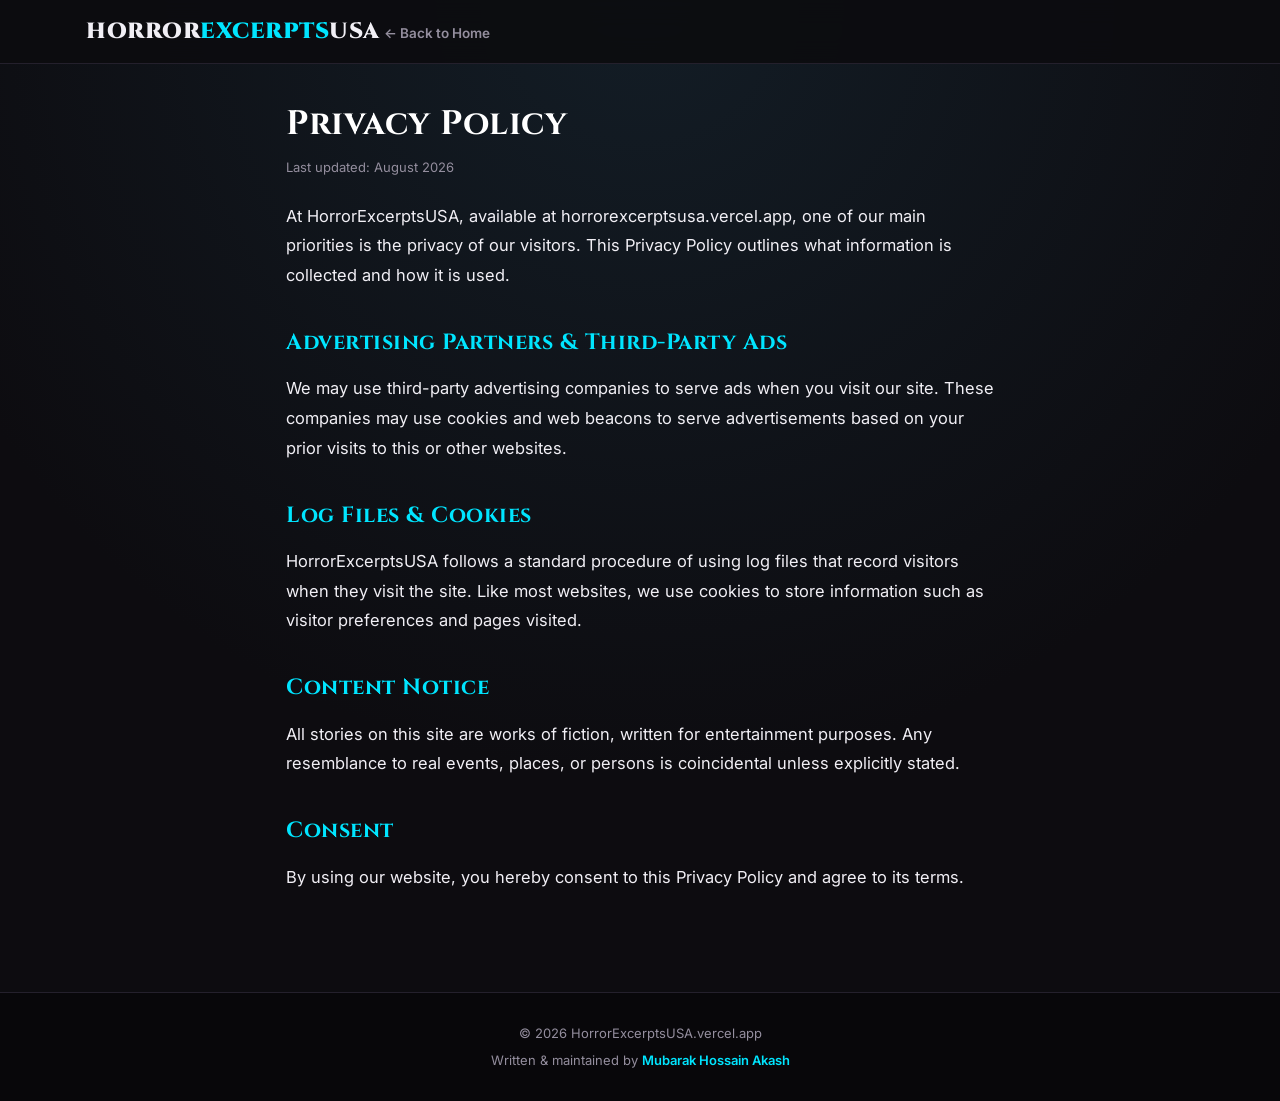
<file: privacy-policy.html>
<!DOCTYPE html>
<html lang="en">

<head>
    <meta charset="UTF-8">
    <meta name="viewport" content="width=device-width, initial-scale=1.0">
    <title>Privacy Policy | HorrorExcerptsUSA</title>
    <meta name="robots" content="index, follow">
    <link rel="stylesheet" href="style.css">
</head>

<body>
    <header class="navbar">
        <div class="container">
            <a href="index.html" class="logo">Horror<span>Excerpts</span>USA</a>
            <a href="index.html" class="back-btn">&larr; Back to Home</a>
        </div>
    </header>

    <main class="container article-container">
        <h1 class="article-title">Privacy Policy</h1>
        <p class="article-meta">Last updated: August 2026</p>

        <div class="article-body">
            <p>At HorrorExcerptsUSA, available at horrorexcerptsusa.vercel.app, one of our main priorities is the privacy of our visitors. This Privacy Policy outlines what information is collected and how it is used.</p>

            <h2>Advertising Partners & Third-Party Ads</h2>
            <p>We may use third-party advertising companies to serve ads when you visit our site. These companies may use cookies and web beacons to serve advertisements based on your prior visits to this or other websites.</p>

            <h2>Log Files & Cookies</h2>
            <p>HorrorExcerptsUSA follows a standard procedure of using log files that record visitors when they visit the site. Like most websites, we use cookies to store information such as visitor preferences and pages visited.</p>

            <h2>Content Notice</h2>
            <p>All stories on this site are works of fiction, written for entertainment purposes. Any resemblance to real events, places, or persons is coincidental unless explicitly stated.</p>

            <h2>Consent</h2>
            <p>By using our website, you hereby consent to this Privacy Policy and agree to its terms.</p>
        </div>
    </main>

    <footer>
        <div class="container">
            <p>&copy; 2026 HorrorExcerptsUSA.vercel.app</p>
            <p style="margin-top:6px;">Written & maintained by <span class="author-credit">Mubarak Hossain Akash</span></p>
        </div>
    </footer>
</body>

</html>
</file>
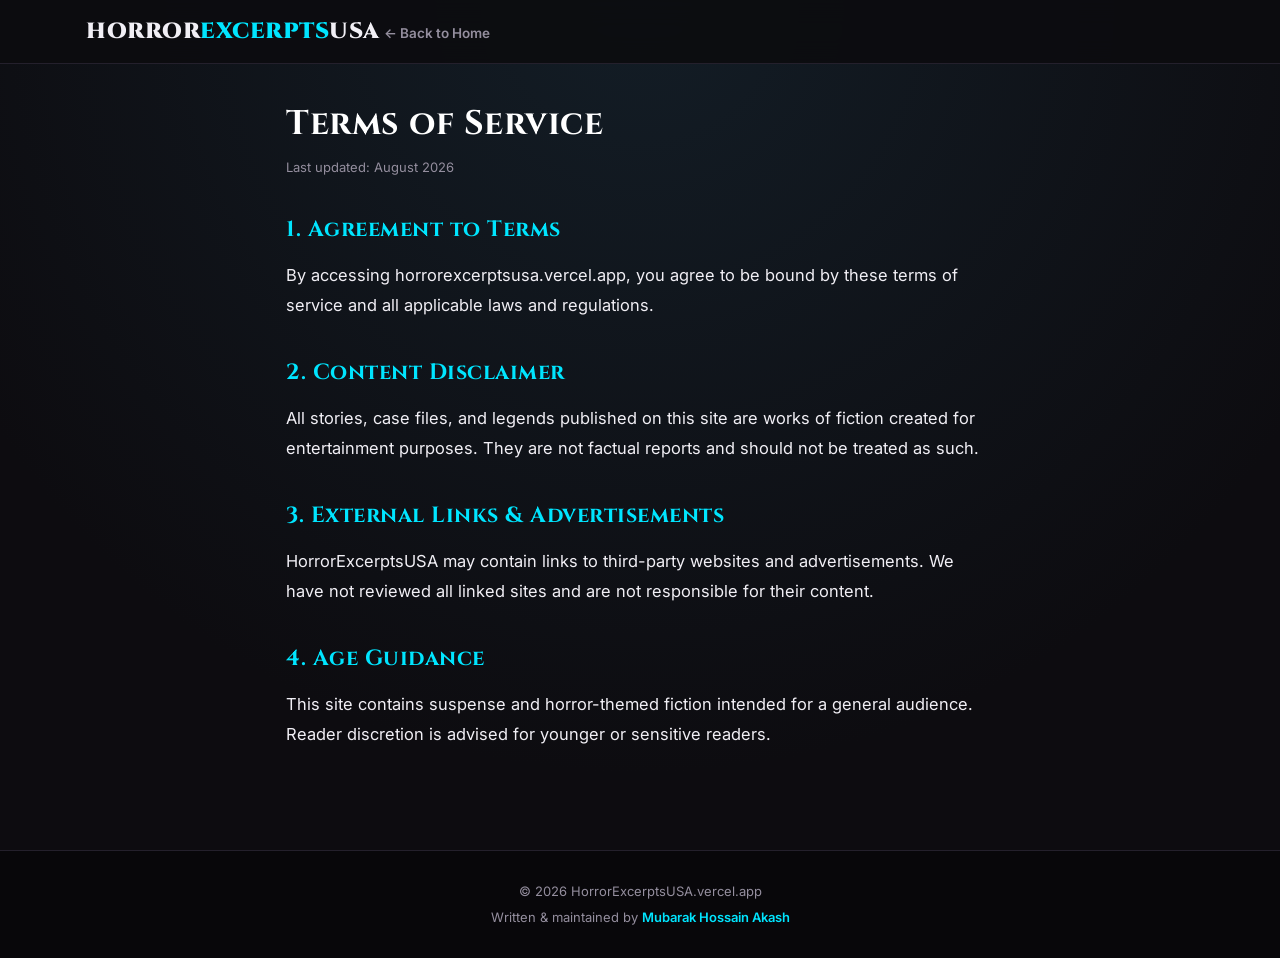
<file: terms.html>
<!DOCTYPE html>
<html lang="en">

<head>
    <meta charset="UTF-8">
    <meta name="viewport" content="width=device-width, initial-scale=1.0">
    <title>Terms of Service | HorrorExcerptsUSA</title>
    <meta name="robots" content="index, follow">
    <link rel="stylesheet" href="style.css">
</head>

<body>
    <header class="navbar">
        <div class="container">
            <a href="index.html" class="logo">Horror<span>Excerpts</span>USA</a>
            <a href="index.html" class="back-btn">&larr; Back to Home</a>
        </div>
    </header>

    <main class="container article-container">
        <h1 class="article-title">Terms of Service</h1>
        <p class="article-meta">Last updated: August 2026</p>

        <div class="article-body">
            <h2>1. Agreement to Terms</h2>
            <p>By accessing horrorexcerptsusa.vercel.app, you agree to be bound by these terms of service and all applicable laws and regulations.</p>

            <h2>2. Content Disclaimer</h2>
            <p>All stories, case files, and legends published on this site are works of fiction created for entertainment purposes. They are not factual reports and should not be treated as such.</p>

            <h2>3. External Links & Advertisements</h2>
            <p>HorrorExcerptsUSA may contain links to third-party websites and advertisements. We have not reviewed all linked sites and are not responsible for their content.</p>

            <h2>4. Age Guidance</h2>
            <p>This site contains suspense and horror-themed fiction intended for a general audience. Reader discretion is advised for younger or sensitive readers.</p>
        </div>
    </main>

    <footer>
        <div class="container">
            <p>&copy; 2026 HorrorExcerptsUSA.vercel.app</p>
            <p style="margin-top:6px;">Written & maintained by <span class="author-credit">Mubarak Hossain Akash</span></p>
        </div>
    </footer>
</body>

</html>
</file>
<file: style.css>
/* ==========================================================================
   HorrorExcerptsUSA — Cinefreak Inspired Deep Dark Theme (Cyan Accent)
   Author: Mubarak Hossain Akash
   ========================================================================== */

@import url('https://fonts.googleapis.com/css2?family=Cinzel:wght@600;700;900&family=Inter:wght@300;400;600&display=swap');

:root {
    --bg-dark: #0d0c10;          /* Deep midnight charcoal background */
    --bg-card: #16141a;          /* Premium card tone */
    --bg-card-hover: #201c26;    /* Hover effect background */
    --blood-red: #00e5ff;        /* Bright Cyan Accent */
    --blood-glow: #00e5ff;       /* Glow Cyan */
    --text-primary: #f1eff5;     /* High contrast readable text */
    --text-muted: #948e9e;       /* Muted gray for metadata */
    --border-color: #24202c;     /* Subtle dark border */
}

* {
    box-sizing: border-box;
    margin: 0;
    padding: 0;
}

html,
body {
    width: 100%;
    max-width: 100%;
    overflow-x: hidden;         /* Prevents unwanted side scroll on mobile */
    scroll-behavior: smooth;
}

body {
    font-family: 'Inter', -apple-system, BlinkMacSystemFont, sans-serif;
    background-color: var(--bg-dark);
    background-image: radial-gradient(circle at 50% 0%, #131d26 0%, var(--bg-dark) 70%);
    background-attachment: fixed;
    color: var(--text-primary);
    line-height: 1.6;
}

.container {
    width: 100%;
    max-width: 1140px;
    margin: 0 auto;
    padding: 0 16px;
}

h1,
h2,
h3,
.logo,
.badge,
.read-btn,
.search-btn {
    font-family: 'Cinzel', serif;
    letter-spacing: 0.5px;
}

/* ==========================================================================
   Navbar
   ========================================================================== */
.navbar {
    background: rgba(13, 12, 16, 0.92);
    backdrop-filter: blur(12px);
    border-bottom: 1px solid var(--border-color);
    padding: 14px 0;
    position: sticky;
    top: 0;
    z-index: 100;
}

.navbar-container {
    display: flex;
    justify-content: space-between;
    align-items: center;
    flex-wrap: wrap;
    gap: 12px;
}

.logo {
    font-size: 22px;
    font-weight: 900;
    color: var(--text-primary);
    text-decoration: none;
    text-transform: uppercase;
}

.logo span {
    color: var(--blood-red);
}

.nav-links {
    display: flex;
    gap: 18px;
}

.nav-links a,
.back-btn {
    color: var(--text-muted);
    text-decoration: none;
    font-size: 13.5px;
    font-weight: 600;
    transition: color 0.2s ease;
}

.nav-links a:hover,
.back-btn:hover {
    color: var(--blood-glow);
}

/* ==========================================================================
   Hero Section & Search Bar
   ========================================================================== */
.hero-section {
    padding: 40px 0 30px;
    background: transparent;
    border-bottom: 1px solid var(--border-color);
}

.eyebrow {
    display: block;
    text-align: center;
    color: var(--blood-red);
    font-size: 11px;
    font-weight: 700;
    letter-spacing: 2px;
    margin-bottom: 10px;
}

.hero-title {
    font-size: 38px;
    font-weight: 900;
    color: #ffffff;
    text-align: center;
    line-height: 1.15;
}

.hero-title .accent {
    color: var(--blood-red);
    text-shadow: 0 0 10px rgba(0, 229, 255, 0.3);
}

.hero-subtitle {
    text-align: center;
    font-size: 14px;
    color: var(--text-muted);
    margin: 10px 0 24px;
}

.search-box {
    max-width: 520px;
    margin: 0 auto 30px;
    display: flex;
    gap: 8px;
    width: 100%;
}

.search-box input {
    flex: 1;
    padding: 11px 16px;
    background: var(--bg-card);
    border: 1px solid var(--border-color);
    color: var(--text-primary);
    border-radius: 6px;
    font-size: 13.5px;
    outline: none;
    transition: border-color 0.2s;
}

.search-box input:focus {
    border-color: var(--blood-red);
}

.search-btn {
    padding: 0 20px;
    background: var(--bg-card);
    color: var(--blood-red);
    border: 1px solid var(--blood-red);
    border-radius: 6px;
    cursor: pointer;
    font-size: 13px;
    font-weight: 700;
    transition: background 0.2s, color 0.2s;
}

.search-btn:hover {
    background: var(--blood-red);
    color: #000;
}

/* ==========================================================================
   Ads / Sponsor Slot (Responsive Fixes)
   ========================================================================== */
.ad-wrapper {
    margin: 30px auto;
    text-align: center;
    width: 100%;
    overflow: hidden;
}

.ad-label {
    font-size: 10px;
    color: var(--text-muted);
    letter-spacing: 1.5px;
    margin-bottom: 6px;
    display: block;
}

.ad-box {
    background: var(--bg-card);
    border: 1px dashed var(--border-color);
    padding: 12px;
    border-radius: 8px;
    display: flex;
    justify-content: center;
    align-items: center;
    min-height: 90px;
    max-width: 100%;
    overflow-x: auto;
}

.ad-box iframe {
    max-width: 100% !important;
}

/* ==========================================================================
   Cards & Grid Layout
   ========================================================================== */
.main-posts {
    padding: 40px 0;
}

.section-title {
    font-size: 26px;
    color: #ffffff;
    text-align: center;
    margin-bottom: 6px;
}

.section-sub {
    text-align: center;
    color: var(--text-muted);
    font-size: 13.5px;
    margin-bottom: 28px;
}

.hero-grid,
.post-grid {
    display: grid;
    grid-template-columns: repeat(auto-fill, minmax(280px, 1fr));
    gap: 22px;
}

.card {
    background: var(--bg-card);
    border: 1px solid var(--border-color);
    border-radius: 12px;
    overflow: hidden;
    display: flex;
    flex-direction: column;
    transition: transform 0.25s ease, border-color 0.25s ease, box-shadow 0.25s ease;
}

.card:hover {
    transform: translateY(-5px);
    border-color: rgba(0, 229, 255, 0.5);
    box-shadow: 0 12px 25px rgba(0, 0, 0, 0.8), 0 0 18px rgba(0, 229, 255, 0.15);
}

.card-img-wrap {
    width: 100%;
    height: 190px;
    overflow: hidden;
    position: relative;
}

.card-img {
    width: 100%;
    height: 100%;
    object-fit: cover;
    border-radius: 12px 12px 0 0;
    transition: transform 0.3s ease;
}

.card:hover .card-img {
    transform: scale(1.05);
}

.card-body {
    padding: 18px;
    flex-grow: 1;
    display: flex;
    flex-direction: column;
    justify-content: space-between;
}

.badge {
    display: inline-block;
    color: var(--blood-red);
    font-size: 10.5px;
    font-weight: 700;
    text-transform: uppercase;
    margin-bottom: 8px;
}

.card-title {
    font-size: 18.5px;
    font-weight: 700;
    color: #ffffff;
    line-height: 1.3;
    margin-bottom: 10px;
}

.card-summary {
    font-size: 13px;
    color: var(--text-muted);
    margin-bottom: 16px;
    line-height: 1.5;
}

.read-btn {
    display: block;
    width: 100%;
    text-align: center;
    background: rgba(0, 229, 255, 0.08);
    color: var(--blood-glow);
    padding: 10px 0;
    border: 1px solid var(--blood-red);
    border-radius: 6px;
    text-decoration: none;
    font-size: 12.5px;
    font-weight: 700;
    transition: background 0.2s, color 0.2s;
}

.card:hover .read-btn {
    background: var(--blood-red);
    color: #000;
}

/* Article Styling */
.article-container {
    max-width: 740px;
    padding: 40px 16px;
}

.article-title {
    font-size: 34px;
    line-height: 1.2;
    color: #ffffff;
    margin-bottom: 12px;
}

.article-meta {
    font-size: 13px;
    color: var(--text-muted);
    margin-bottom: 24px;
}

.article-banner {
    width: 100%;
    height: 360px;
    object-fit: cover;
    border-radius: 12px;
    margin-bottom: 24px;
    border: 1px solid var(--border-color);
}

.article-body {
    font-size: 16.5px;
    line-height: 1.8;
    color: var(--text-primary);
}

.article-body p {
    margin-bottom: 20px;
}

.article-body h2 {
    font-size: 22px;
    color: var(--blood-glow);
    margin: 32px 0 12px;
}

.article-body blockquote {
    background: rgba(0, 229, 255, 0.05);
    border-left: 3px solid var(--blood-red);
    padding: 16px 20px;
    margin: 20px 0;
    border-radius: 0 8px 8px 0;
}

.article-body ul {
    margin: 16px 0 24px 20px;
}

.article-body li {
    margin-bottom: 8px;
}

.warning-tag {
    display: inline-block;
    background: rgba(0, 229, 255, 0.1);
    color: var(--blood-glow);
    border: 1px solid var(--blood-red);
    padding: 4px 12px;
    font-size: 12px;
    font-weight: 700;
    border-radius: 4px;
    margin-bottom: 20px;
}

/* Footer Styling */
footer {
    background: #08070a;
    border-top: 1px solid var(--border-color);
    padding: 30px 0;
    text-align: center;
    font-size: 13px;
    color: var(--text-muted);
    margin-top: 40px;
}

footer .author-credit {
    color: var(--blood-red);
    font-weight: 600;
}

.footer-links {
    margin-top: 12px;
}

.footer-links a {
    color: var(--text-muted);
    text-decoration: none;
    margin: 0 6px;
}

.footer-links a:hover {
    color: #ffffff;
}

/* Responsive Queries */
@media (max-width: 600px) {
    .hero-title {
        font-size: 28px;
    }

    .article-title {
        font-size: 24px;
    }

    .article-banner {
        height: 220px;
    }

    .hero-grid,
    .post-grid {
        grid-template-columns: 1fr;
    }

    .navbar-container {
        justify-content: center;
        text-align: center;
    }

    .search-box {
        flex-direction: row;
    }
}
/* ==========================================================================
   Theme Toggle Button & Light Mode Theme
   ========================================================================== */
.theme-btn {
    background: var(--bg-card);
    color: var(--text-primary);
    border: 1px solid var(--border-color);
    padding: 6px 14px;
    border-radius: 20px;
    cursor: pointer;
    font-size: 13px;
    font-weight: 600;
    display: flex;
    align-items: center;
    gap: 6px;
    transition: all 0.25s ease;
}

.theme-btn:hover {
    border-color: var(--blood-red);
    transform: scale(1.05);
}

/* Light Mode Overrides (যখন <body> ট্যাগে light-mode ক্লাস আসবে) */
body.light-mode {
    --bg-dark: #f4f4f7;
    --bg-card: #ffffff;
    --bg-card-hover: #e9e8f0;
    --text-primary: #121016;
    --text-muted: #524d5e;
    --border-color: #d8d4e2;
    background-image: radial-gradient(circle at 50% 0%, #e0e8f0 0%, #f4f4f7 70%);
}

body.light-mode .navbar {
    background: rgba(244, 244, 247, 0.92);
}

body.light-mode .hero-title,
body.light-mode .section-title,
body.light-mode .card-title,
body.light-mode .article-title {
    color: #121016;
}

body.light-mode .read-btn,
body.light-mode .search-btn {
    background: rgba(0, 180, 200, 0.12);
    color: #007788;
    border-color: #008899;
}

body.light-mode .read-btn:hover,
body.light-mode .search-btn:hover {
    background: #008899;
    color: #ffffff;
}
</file>
